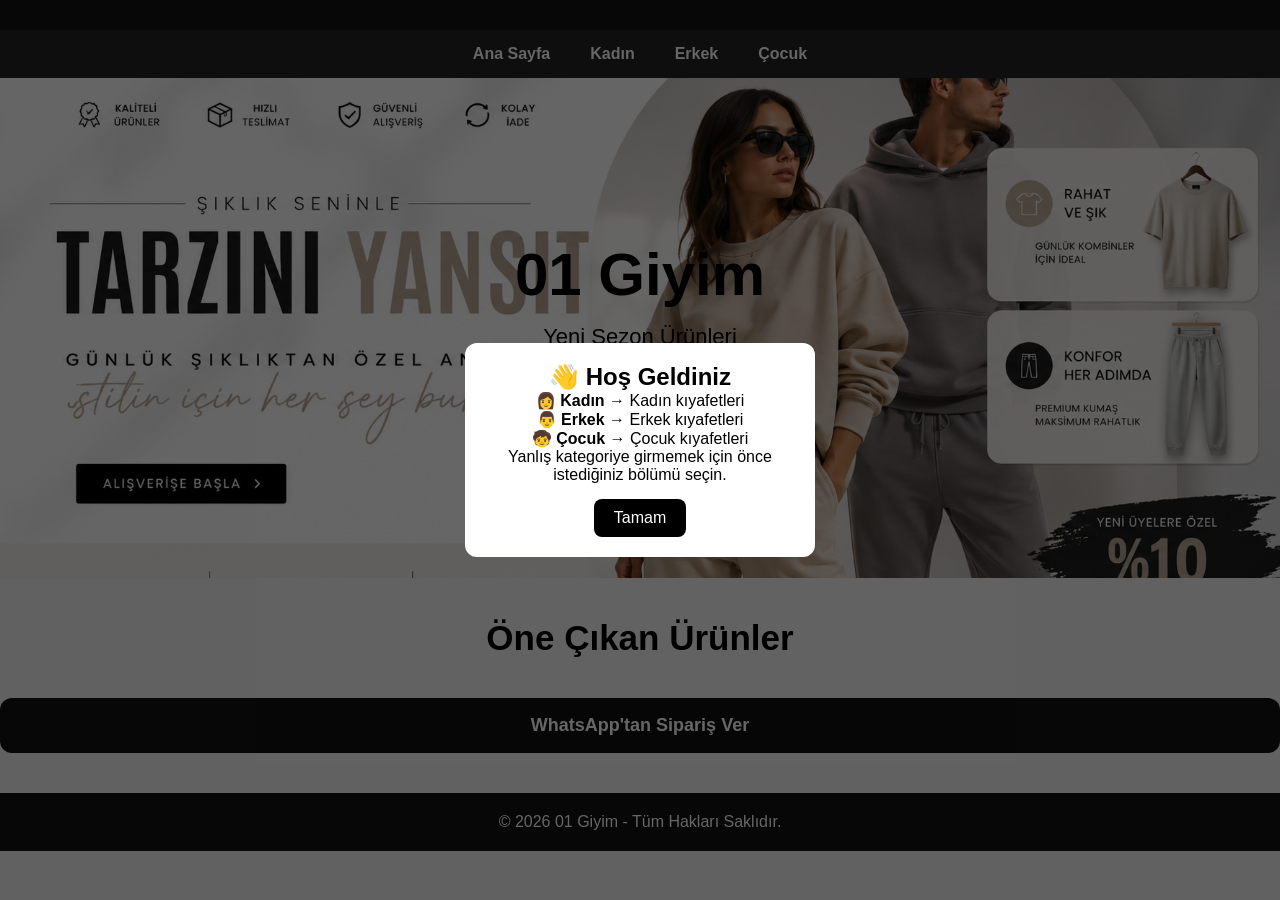
<file: index.html>
<!DOCTYPE html>
<html lang="tr">
<head>
<meta charset="UTF-8">
<meta name="viewport" content="width=device-width, initial-scale=1.0">
<title>01 Giyim</title>
<link rel="stylesheet" href="style.css">
</head>

<body>

<header class="header">
  



  
    </div>
</header>

<nav class="menu">
    <a href="index.html">Ana Sayfa</a>
    <a href="kadin.html">Kadın</a>
    <a href="erkek.html">Erkek</a>
    <a href="cocuk.html">Çocuk</a>
</nav>

<section class="banner">
    <h1>01 Giyim</h1>
    <p>Yeni Sezon Ürünleri</p>
    <button>Alışverişe Başla</button>
</section>

<h2 class="baslik">Öne Çıkan Ürünler</h2>

<a class="wp-btn"
href="https://wa.me/905469184801?text=Merhaba,%20sipariş%20vermek%20istiyorum."
target="_blank">
    WhatsApp'tan Sipariş Ver
</a>



</div>

<footer>
<p>© 2026 01 Giyim - Tüm Hakları Saklıdır.</p>
</footer>

<script src="script.js"></script>
</body>
<div id="uyari" class="uyari">
  <div class="uyari-kutu">
    <h2>👋 Hoş Geldiniz</h2>
    <p><b>👩 Kadın</b> → Kadın kıyafetleri</p>
    <p><b>👨 Erkek</b> → Erkek kıyafetleri</p>
    <p><b>🧒 Çocuk</b> → Çocuk kıyafetleri</p>
    <p>Yanlış kategoriye girmemek için önce istediğiniz bölümü seçin.</p>
    <button onclick="kapatUyari()">Tamam</button>
  </div>
</div>

<script>
function kapatUyari() {
  document.getElementById("uyari").style.display = "none";
}
</script>
</html>
</file>
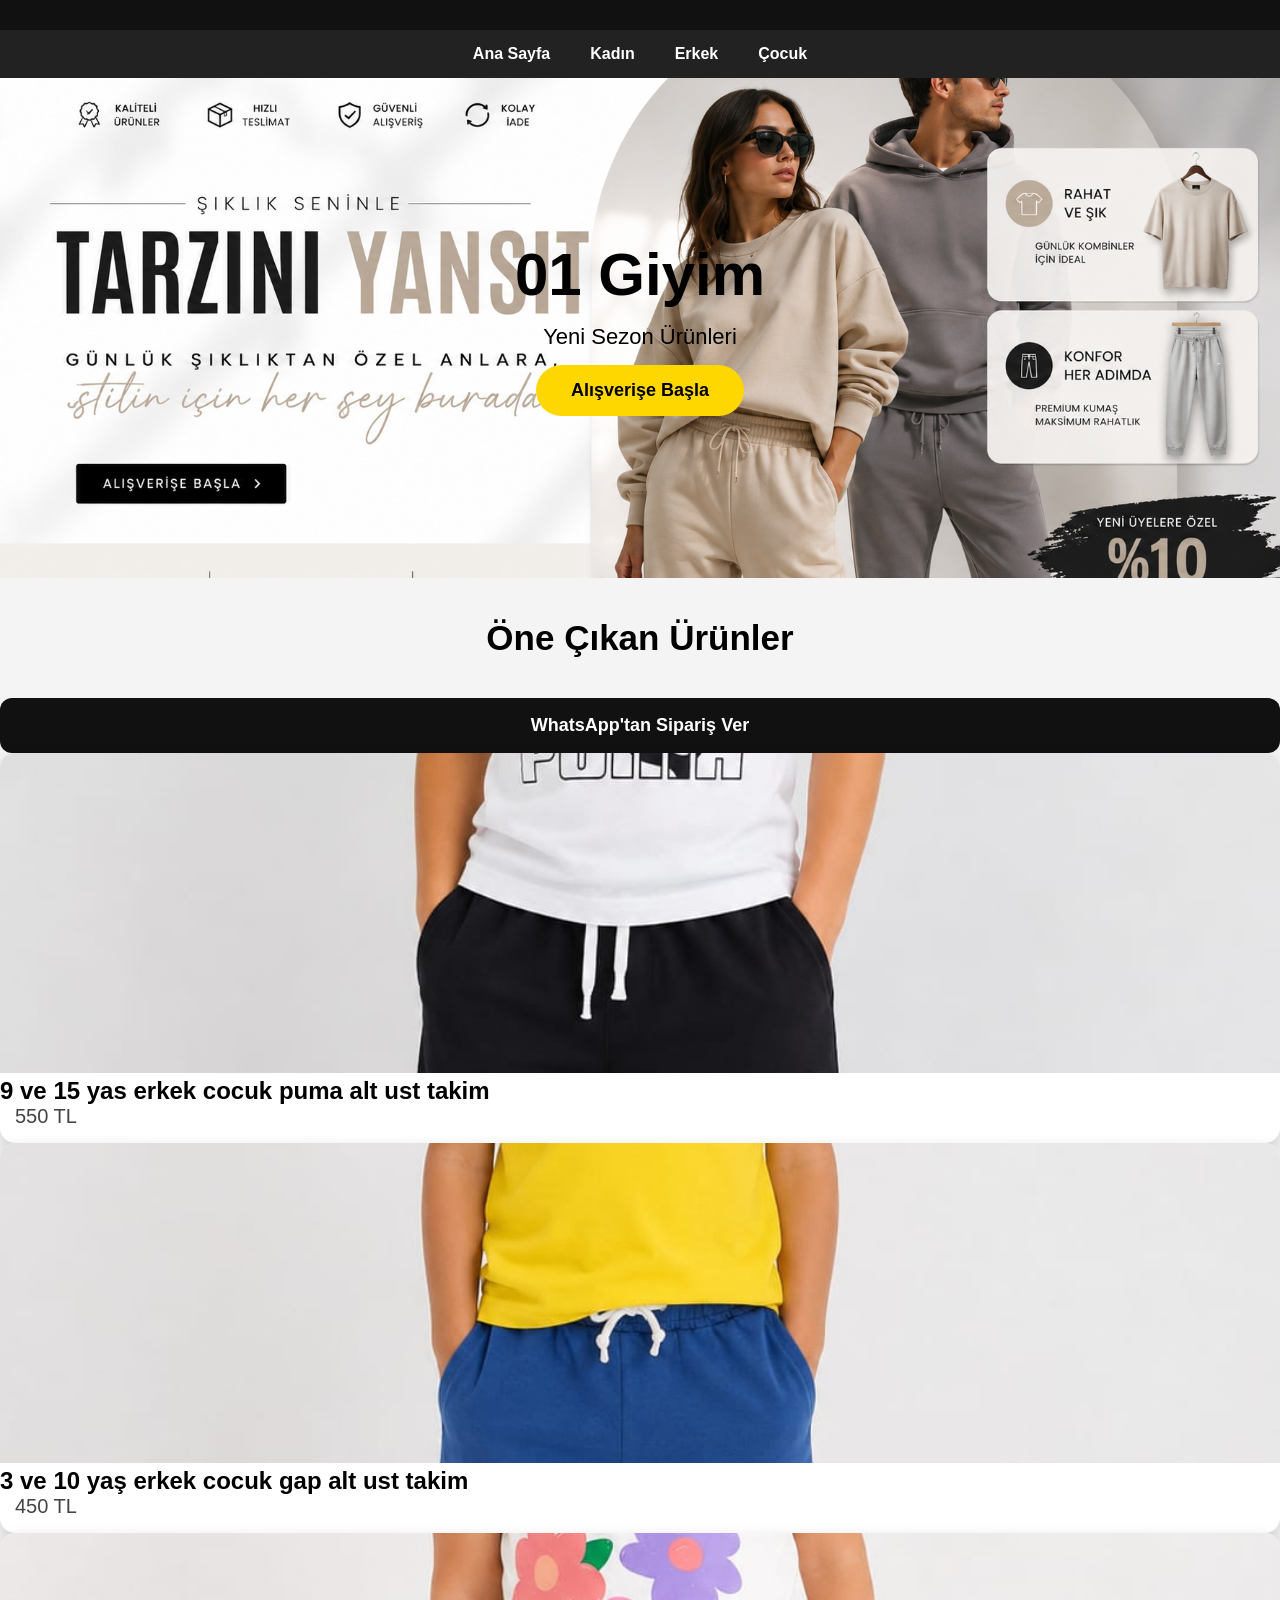
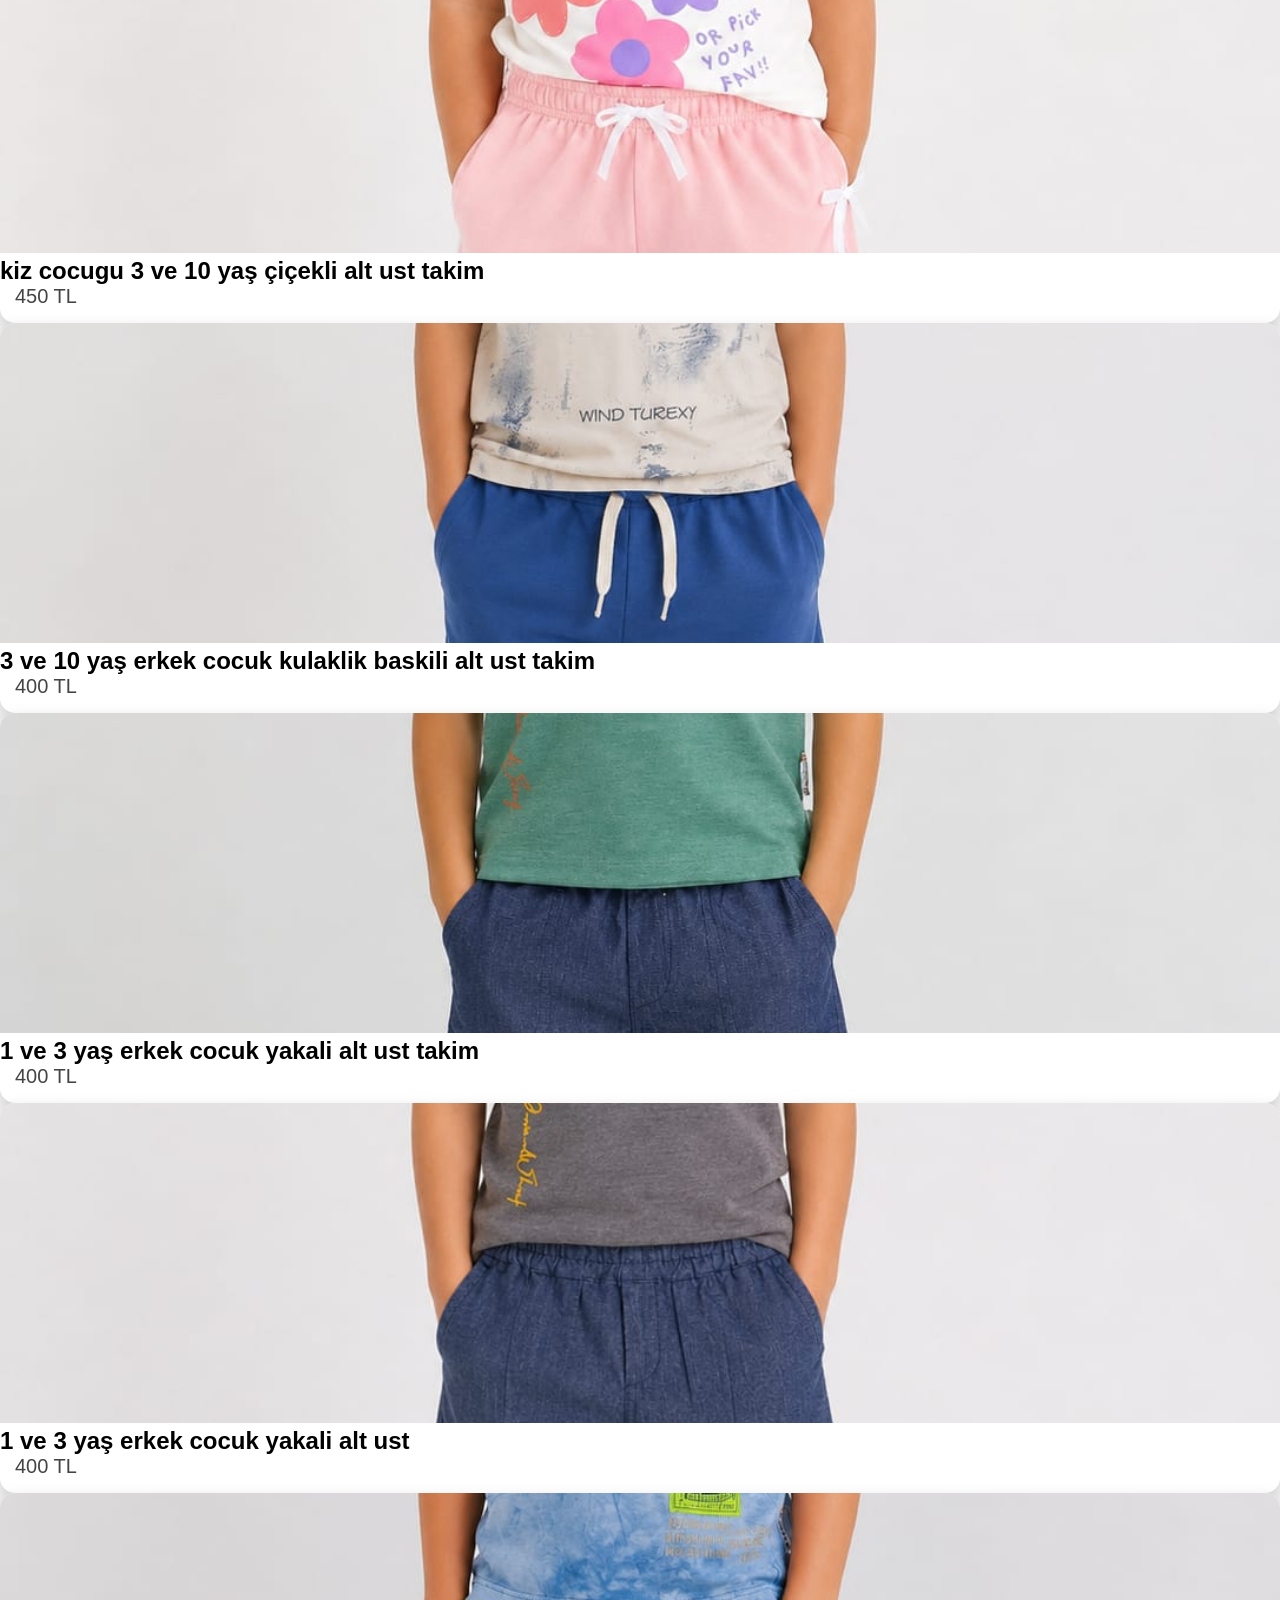
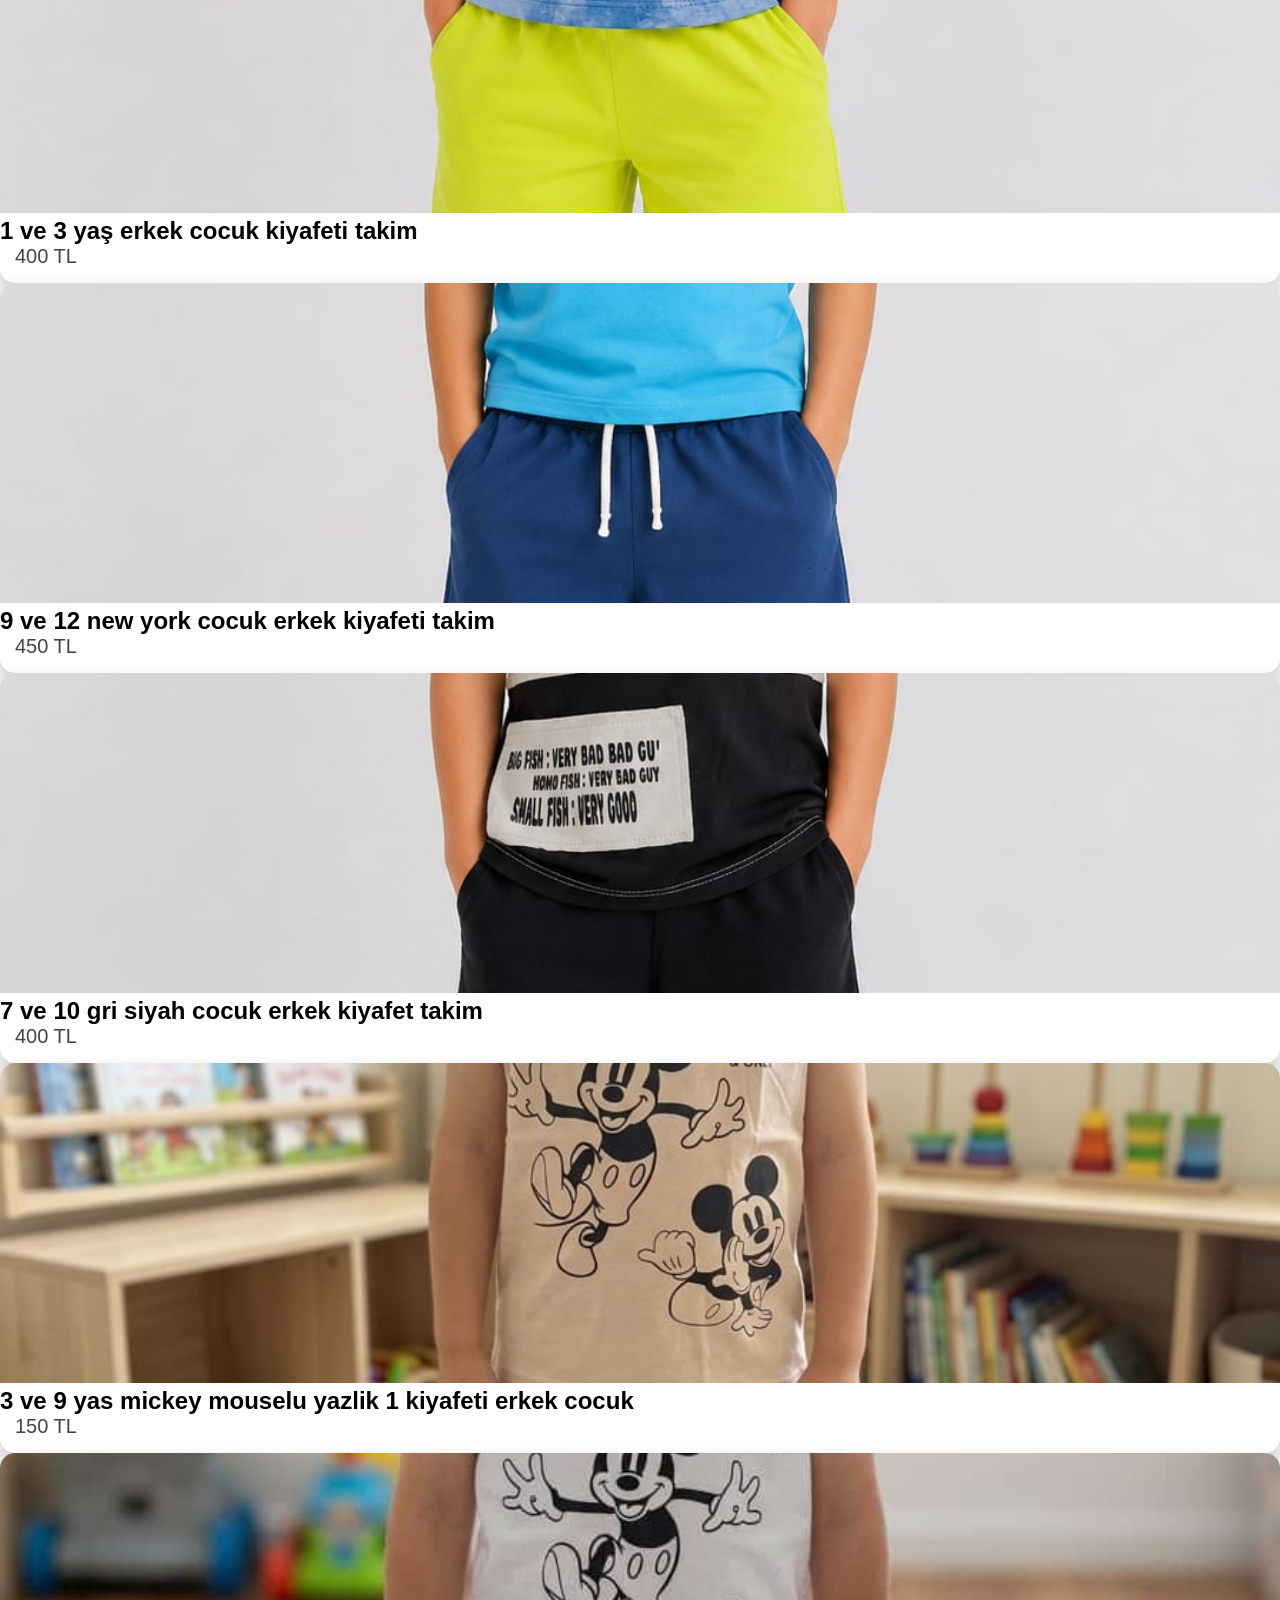
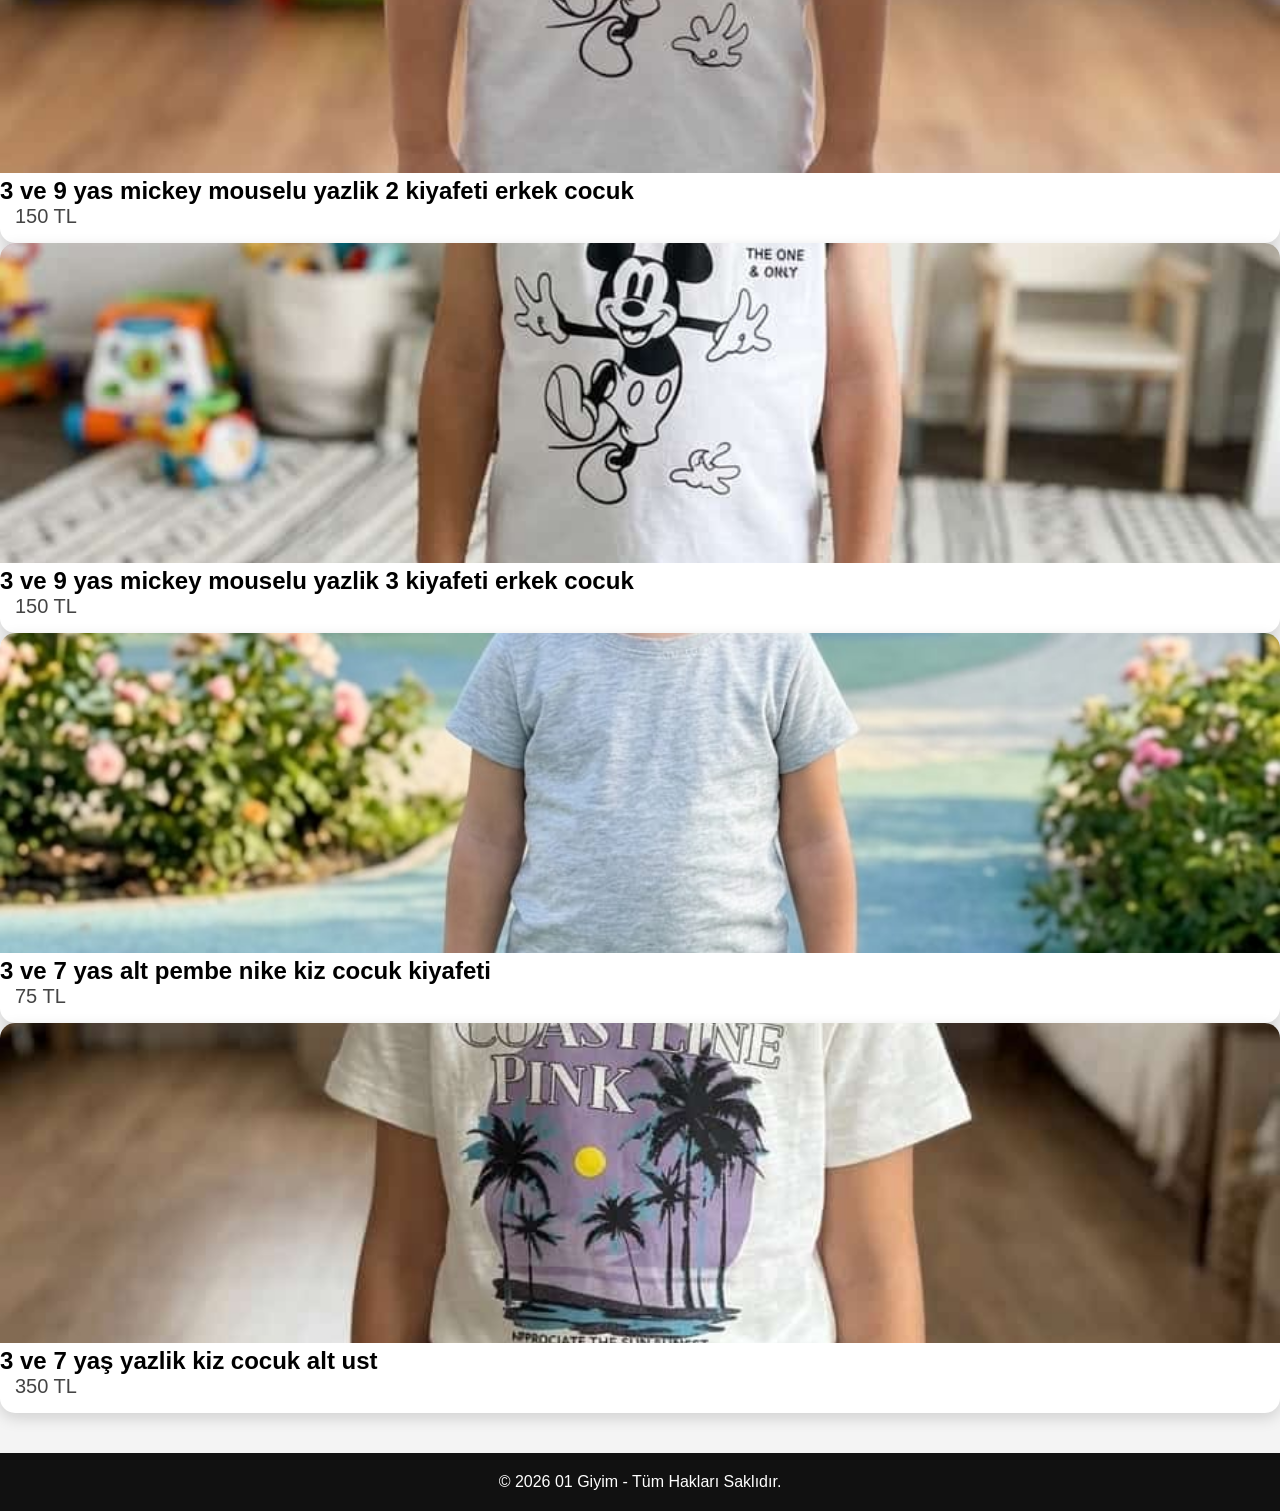
<file: cocuk.html>
<!DOCTYPE html>
<html lang="tr">
<head>
<meta charset="UTF-8">
<meta name="viewport" content="width=device-width, initial-scale=1.0">
<title>01 Giyim</title>
<link rel="stylesheet" href="style.css">
</head>

<body>

<header class="header">
  


    </div>
</header>

<nav class="menu">
    <a href="index.html">Ana Sayfa</a>
    <a href="kadin.html">Kadın</a>
    <a href="erkek.html">Erkek</a>
    <a href="cocuk.html">Çocuk</a>
</nav>



<section class="banner">
    <h1>01 Giyim</h1>
    <p>Yeni Sezon Ürünleri</p>
    <button>Alışverişe Başla</button>
</section>

<h2 class="baslik">Öne Çıkan Ürünler</h2>

<a class="wp-btn"
href="https://wa.me/905469184801?text=Merhaba,%20sipariş%20vermek%20istiyorum."
target="_blank">
    WhatsApp'tan Sipariş Ver
</a>

  
  
  <div class="card">
  <img src="9-ve-15-yas-puma-alt-ust-takim.jpg" alt="Takim">
  <h2>9 ve 15 yas erkek cocuk puma alt ust takim</h2>
  <p>550 TL</p>
</div>

<div class="card">
  <img src="3-ve-10-yaş-gap-alt-ust-takim.jpg" alt="Takim">
  <h2>3 ve 10 yaş erkek cocuk gap alt ust takim</h2>
  <p>450 TL</p>
</div>

<div class="card">
  <img src="kiz-cocugu-3-ve-10-yaş-çiçekli-alt-ust-takim.jpg" alt="Takim">
  <h2>kiz cocugu 3 ve 10 yaş çiçekli alt ust takim</h2>
  <p>450 TL</p>
</div>

<div class="card">
  <img src="3-ve-10-yaş-kulaklik-baskili-alt-ust-takim.jpg" alt="Takim">
  <h2>3 ve 10 yaş erkek cocuk kulaklik baskili alt ust takim</h2>
  <p>400 TL</p>
</div>

<div class="card">
  <img src="1-ve-3-yaş-yakali-alt-ust-takim.jpg" alt="Takim">
  <h2>1 ve 3 yaş erkek cocuk yakali alt ust takim</h2>
  <p>400 TL</p>
</div>

<div class="card">
  <img src="1-ve-3-yaş-yakali-alt-ust.jpg" alt="takim">
  <h2>1 ve 3 yaş erkek cocuk yakali alt ust</h2>
  <p>400 TL</p>
</div>

<div class="card">
  <img src="1-ve-3-yaş-erkek-cocuk-kiyafeti.jpg" alt="Takim">
  <h2>1 ve 3 yaş erkek cocuk kiyafeti takim</h2>
  <p>400 TL</p>
</div>

<div class="card">
  <img src="9-ve-12-new-york-erkek-kiyafeti.jpg" alt="takim">
  <h2>9 ve 12 new york cocuk erkek kiyafeti takim</h2>
  <p>450 TL</p>
</div>

<div class="card">
  <img src="7-ve-10-gri-siyah-cocuk-kiyafeti-takim.jpg" alt="Takim">
  <h2>7 ve 10 gri siyah cocuk erkek kiyafet takim</h2>
  <p>400 TL</p>
</div>

<div class="card">
  <img src="3-ve-9-yas-mickey-mouselu-yazlik-1-kiyafeti-erkek-cocuk.jpg" alt="Takim">
  <h2>3 ve 9 yas mickey mouselu yazlik 1 kiyafeti erkek cocuk</h2>
  <p>150 TL</p>
</div>

<div class="card">
  <img src="3-ve-9-yas-mickey-mouselu-yazlik-2-kiyafeti-erkek-cocuk.jpg" alt="Takim">
  <h2>3 ve 9 yas mickey mouselu yazlik 2 kiyafeti erkek cocuk</h2>
  <p>150 TL</p>
</div>

<div class="card">
  <img src="3-ve-9-yas-mickey-mouselu-yazlik-3-kiyafeti-erkek-cocuk.jpg" alt="Takim">
  <h2>3 ve 9 yas mickey mouselu yazlik 3 kiyafeti erkek cocuk</h2>
  <p>150 TL</p>
</div>

<div class="card">
  <img src="3-ve-7-yas-pembe-nike-kis-cocuk-kiyafeti.jpg" alt="alt">
  <h2>3 ve 7 yas alt pembe nike kiz cocuk kiyafeti</h2>
  <p>75 TL</p>
</div>

<div class="card">
  <img src="3-ve-7-yaş-yazlik-kiz-cocuk-alt-ust.jpg" alt="Takim">
  <h2>3 ve 7 yaş yazlik kiz cocuk alt ust</h2>
  <p>350 TL</p>
</div>

<footer>
<p>© 2026 01 Giyim - Tüm Hakları Saklıdır.</p>
</footer>

<script src="script.js"></script>

</body>
</html>
</file>
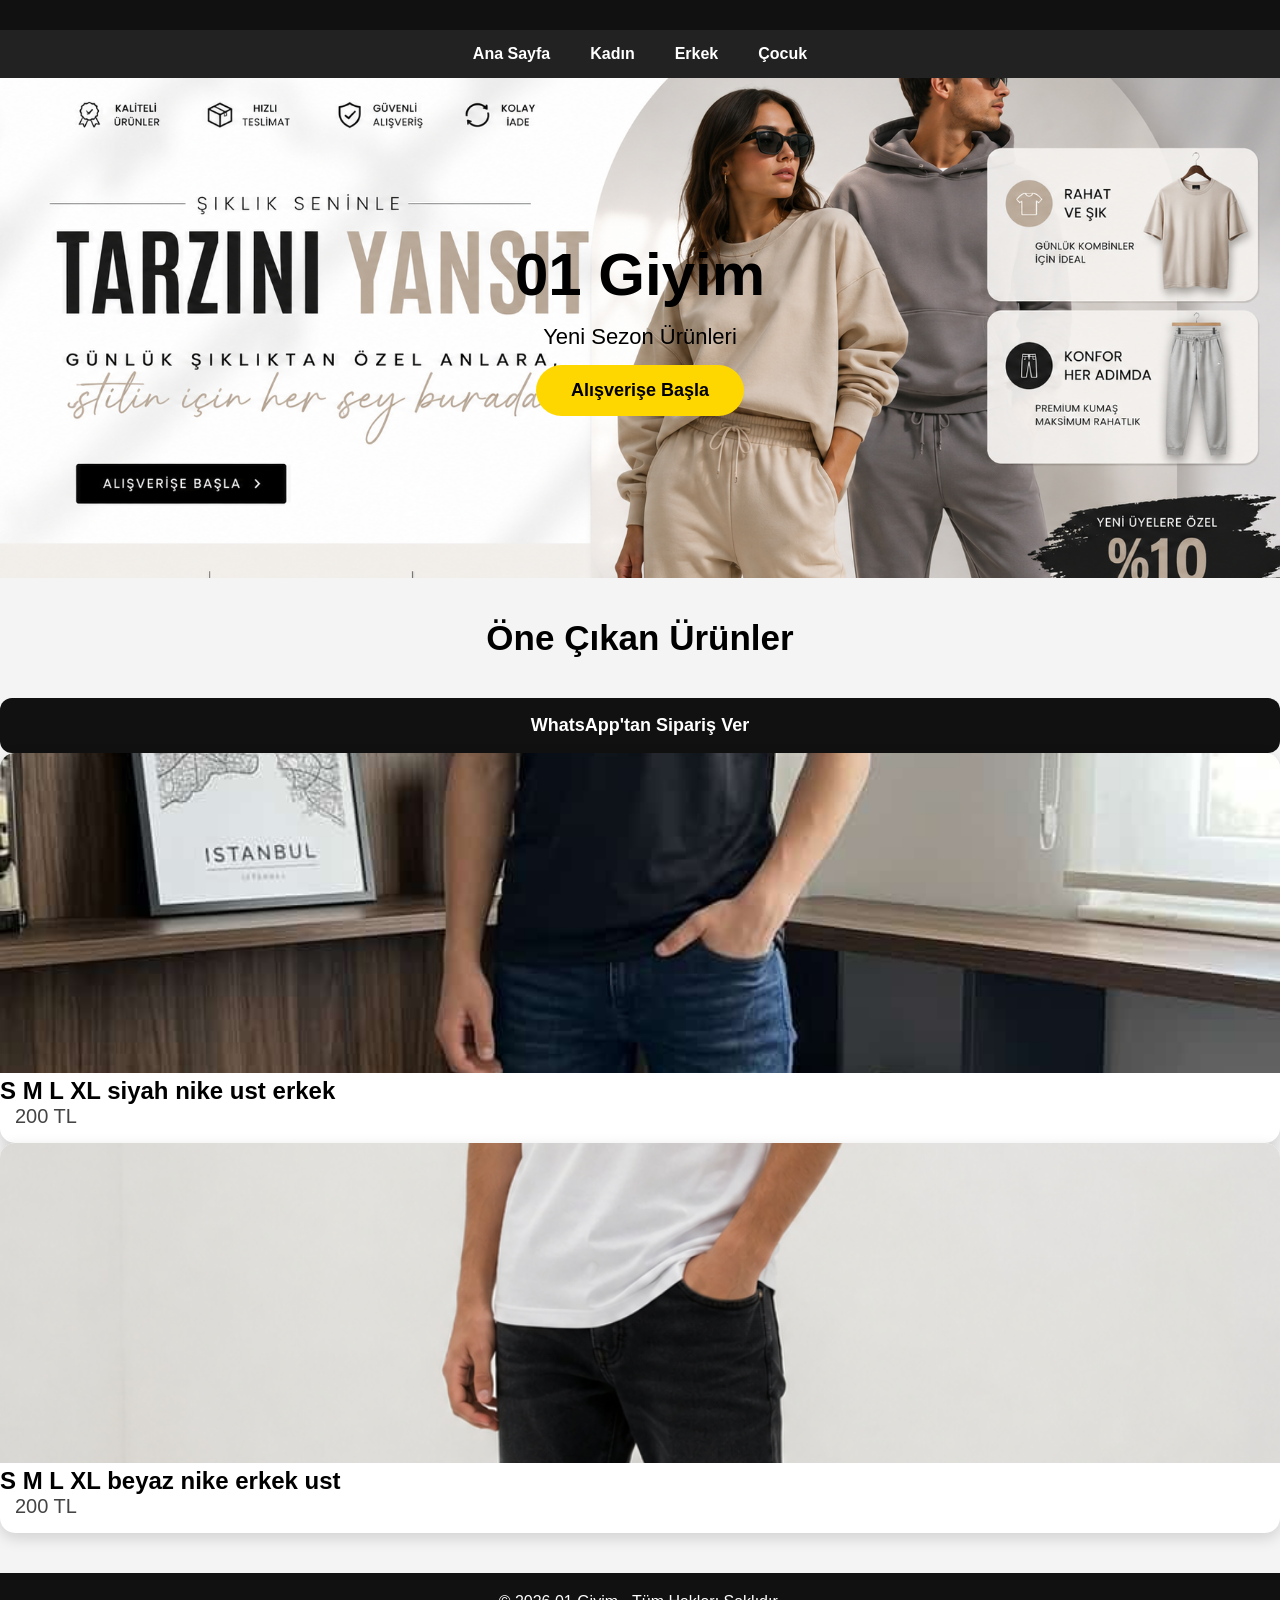
<file: erkek.html>
<!DOCTYPE html>
<html lang="tr">
<head>
<meta charset="UTF-8">
<meta name="viewport" content="width=device-width, initial-scale=1.0">
<title>01 Giyim</title>
<link rel="stylesheet" href="style.css">
</head>

<body>

<header class="header">
  

    </div>
</header>

<nav class="menu">
    <a href="index.html">Ana Sayfa</a>
    <a href="kadin.html">Kadın</a>
    <a href="erkek.html">Erkek</a>
    <a href="cocuk.html">Çocuk</a>
</nav>



<section class="banner">
    <h1>01 Giyim</h1>
    <p>Yeni Sezon Ürünleri</p>
    <button>Alışverişe Başla</button>
</section>

<h2 class="baslik">Öne Çıkan Ürünler</h2>

<a class="wp-btn"
href="https://wa.me/905469184801?text=Merhaba,%20sipariş%20vermek%20istiyorum."
target="_blank">
    WhatsApp'tan Sipariş Ver
</a>

  
  <div class="card">
  <img src="siyah-nike-erkek.jpg" alt="ust">
  <h2>S M L XL siyah nike ust erkek</h2>
  <p>200 TL</p>
</div>

<div class="card">
  <img src="beyaz-nike.jpg" alt="ust">
  <h2> S M L XL beyaz nike erkek ust </h2>
  <p>200 TL</p>
</div>

<footer>
<p>© 2026 01 Giyim - Tüm Hakları Saklıdır.</p>
</footer>

<script src="script.js"></script>

</body>
</html>
</file>
<file: style.css>
*{
margin:0;
padding:0;
box-sizing:border-box;
font-family:Arial,sans-serif;
}

body{
background:#f4f4f4;
}

.header{
background:#111;
color:white;
display:flex;
justify-content:space-between;
align-items:center;
padding:15px 20px;
position:sticky;
top:0;
z-index:1000;
}

.logo{
font-size:28px;
font-weight:bold;
color:#FFD700;
}

.search input{
width:300px;
padding:10px;
border:none;
border-radius:25px;
outline:none;
}

.icons{
    position:absolute;
    right:20px;
    top:50%;
    transform:translateY(-50%);
    font-size:30px;
}

.menu{
background:#222;
display:flex;
justify-content:center;
padding:15px;
}

.menu a{
color:white;
text-decoration:none;
margin:0 20px;
font-weight:bold;
transition:.3s;
}

.menu a:hover{
color:#FFD700;
}

.banner{
    background-image: url("banner.png");
    background-size: cover;
    background-position: center;
    background-repeat: no-repeat;
    height: 500px;

    display: flex;
    flex-direction: column;
    justify-content: center;
    align-items: center;
}

.banner h1{
font-size:60px;
}

.banner p{
font-size:22px;
margin:15px;
}

.banner button{
background:#FFD700;
border:none;
padding:15px 35px;
border-radius:30px;
font-size:18px;
cursor:pointer;
font-weight:bold;
}

.baslik{
text-align:center;
margin:40px 0;
font-size:35px;
}

.products{
display:grid;
grid-template-columns:repeat(auto-fit,minmax(250px,1fr));
gap:25px;
padding:20px;
}

.card{
background:white;
border-radius:15px;
overflow:hidden;
box-shadow:0 5px 15px rgba(0,0,0,.15);
transition:.3s;
}

.card:hover{
transform:translateY(-8px);
}

.card img{
width:100%;
height:320px;
object-fit:cover;
}

.card h3{
padding:15px;
}

.card p{
padding:0 15px 15px;
font-size:20px;
color:#444;
}

.card button{
width:90%;
margin:15px;
padding:12px;
background:#111;
color:white;
border:none;
border-radius:10px;
cursor:pointer;
font-size:16px;
}

.card button:hover{
background:#FFD700;
color:black;
}

footer{
background:#111;
color:white;
text-align:center;
padding:20px;
margin-top:40px;
}

@media(max-width:768px){

.header{
    width:100%;
    height:220px;

    background:url("logo.png") center center no-repeat;
    background-size:cover;

    position:relative;

    display:flex;
    justify-content:center;
    align-items:center;
}
  

.search input{
width:100%;
}

.menu{
flex-wrap:wrap;
}

.menu a{
margin:8px;
}

.banner h1{
font-size:38px;
}

.banner p{
font-size:18px;
}

}
.logo img{
    width:140px;
    height:auto;
    display:block;
}
.search{
    position:absolute;
    left:50%;
    top:50%;
    transform:translate(-50%,-50%);
}
.wp-btn{
    display:flex;
    align-items:center;
    justify-content:center;
    width:100%;
    height:55px;
    background:#111;
    color:#fff;
    text-decoration:none;
    border-radius:12px;
    font-size:18px;
    font-weight:600;
    margin-top:15px;
    transition:.2s;
}

.wp-btn:hover{
    background:#222;
}
.uyari{
  position:fixed;
  top:0;
  left:0;
  width:100%;
  height:100%;
  background:rgba(0,0,0,.6);
  display:flex;
  justify-content:center;
  align-items:center;
  z-index:9999;
}

.uyari-kutu{
  background:#fff;
  color:#000;
  padding:20px;
  border-radius:12px;
  width:85%;
  max-width:350px;
  text-align:center;
}

.uyari{
  position:fixed;
  top:0;
  left:0;
  width:100%;
  height:100%;
  background:rgba(0,0,0,.6);
  display:flex;
  justify-content:center;
  align-items:center;
  z-index:9999;
}

.uyari-kutu{
  background:#fff;
  color:#000;
  padding:20px;
  border-radius:12px;
  width:85%;
  max-width:350px;
  text-align:center;
}

.uyari-kutu button{
  margin-top:15px;
  padding:10px 20px;
  border:none;
  border-radius:8px;
  background:#000;
  color:#fff;
  font-size:16px;
}
</file>
